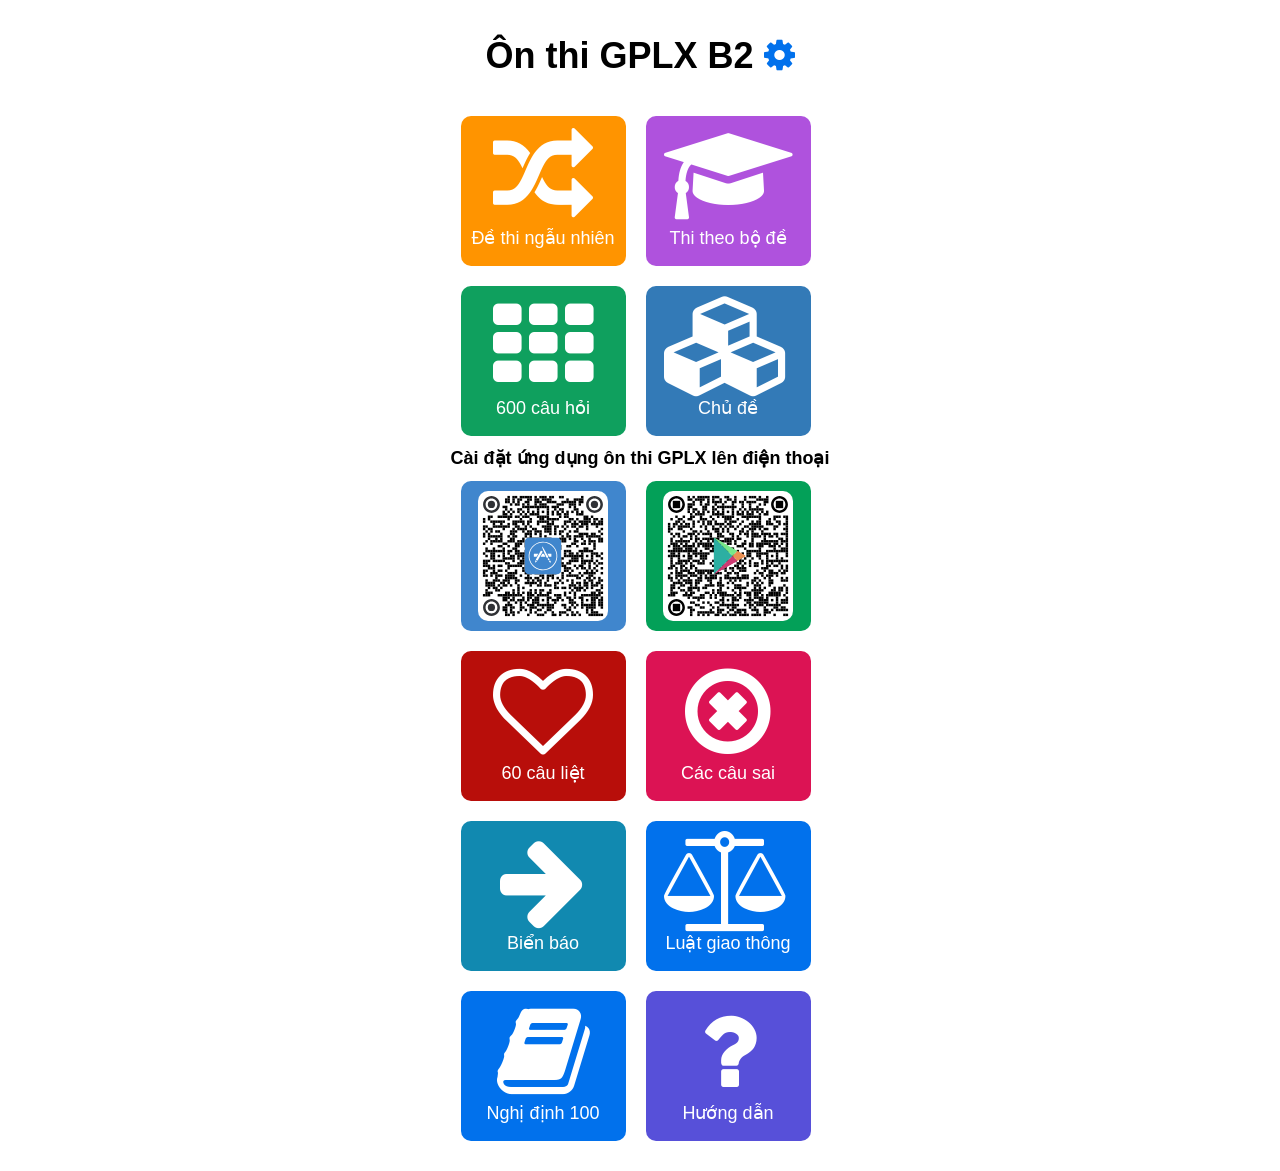
<file: index.html>
<!DOCTYPE html>
<html>

<head>
    <meta charset="utf-8">
    <meta name="viewport" content="initial-scale=1, maximum-scale=1, user-scalable=no, width=device-width">
    <title>600 câu hỏi thi sát hạch lái xe</title>
    <meta name="description" content="Ôn thi GPLX">
    <meta property="og:title" content="Ôn thi GPLX">
    <meta property="og:type" content="website">
    <meta property="og:url" content="https://onthigplx.com">
    <meta property="og:image" content="images/assets/Icon-1024.png">
    <meta property="og:description" content="Ôn thi bằng lái xe máy, môtô, xe hơi, xe tải, xe khách tất cả các hạng A1, A2, A3, A4, B1, B2, C, D, E, F theo bộ đề mới nhất của Cục đường bộ Việt Nam 2020">
    <meta name="robots" content="index">
    <link rel="stylesheet" href="css/font-awesome/css/font-awesome.css">
    <link rel="stylesheet" type="text/css" href="css/toastr.css">
    <link rel="stylesheet" type="text/css" href="css/app.css">
    <script>
        if (localStorage.getItem("is_license")) {

        } else {
            localStorage.setItem("is_license", "B2")
        }
    </script>
    <!-- Global site tag (gtag.js) - Google Analytics -->
    <script async src="https://www.googletagmanager.com/gtag/js?id=UA-129782840-4"></script>
    <script>
        window.dataLayer = window.dataLayer || [];

        function gtag() {
            dataLayer.push(arguments);
        }
        gtag('js', new Date());

        gtag('config', 'UA-129782840-4');
    </script>

    <script async src="https://pagead2.googlesyndication.com/pagead/js/adsbygoogle.js"></script>
    <script>
    (adsbygoogle = window.adsbygoogle || []).push({
        google_ad_client: "ca-pub-8773158090053301",
        enable_page_level_ads: true
    });
    </script>

    <link rel="apple-touch-icon" sizes="180x180" href="/apple-touch-icon.png">
    <link rel="icon" type="image/png" sizes="32x32" href="/favicon-32x32.png">
    <link rel="icon" type="image/png" sizes="16x16" href="/favicon-16x16.png">
    <link rel="manifest" href="/site.webmanifest">

</head>

<body ng-app="app-root" style="padding: 20px;">
    <div class="ng-view"></div>
    <script type="text/javascript" src="js/jquery.js"></script>
    <script type="text/javascript" src="js/toastr.js"></script>
    <script type="text/javascript" src="js/angular.js"></script>
    <script type="text/javascript" src="js/angular-route.js"></script>
    <script type="text/javascript" src="js/angular-touch.js"></script>
    <script type="text/javascript" src="js/angular-animate.js"></script>
    <script type="text/javascript" src="js/fastclick.js"></script>
    <script type="text/javascript" src="js/full-questions.js"></script>
    <script type="text/javascript" src="js/full-signs.js"></script>
    <script type="text/javascript" src="js/full-exams.js"></script>
    <script type="text/javascript" src="js/full-laws.js"></script>
    <script type="text/javascript" src="js/global-const.js"></script>
    <script type="text/javascript" src="js/main.js"></script>

    <script type="text/javascript" src="controllers/routes.js"></script>
    <script type="text/javascript" src="controllers/details.js"></script>
    <script type="text/javascript" src="controllers/home.js"></script>
    <script type="text/javascript" src="controllers/list.js"></script>
    <script type="text/javascript" src="controllers/list-wrong.js"></script>
    <script type="text/javascript" src="controllers/list-danger.js"></script>
    <script type="text/javascript" src="controllers/reset.js"></script>
    <script type="text/javascript" src="controllers/user-guide.js"></script>
    <script type="text/javascript" src="controllers/list-exam.js"></script>
    <script type="text/javascript" src="controllers/list-topic.js"></script>
    <script type="text/javascript" src="controllers/list-sign.js"></script>
    <script type="text/javascript" src="controllers/signs.js"></script>
    <script type="text/javascript" src="controllers/question.js"></script>
    <script type="text/javascript" src="controllers/exam.js"></script>
    <script type="text/javascript" src="controllers/setting.js"></script>
    <script type="text/javascript" src="controllers/random.js"></script>
    <script type="text/javascript" src="controllers/list-law.js"></script>
    <script type="text/javascript" src="controllers/list-violation.js"></script>
    <script type="text/javascript" src="controllers/violation.js"></script>
    <script type="text/javascript" src="controllers/nd100.js"></script>
</body>

</html>
</file>
<file: css/toastr.css>
/* * Note that this is toastr v2.1.3, the "latest" version in url has no more maintenance, * please go to https://cdnjs.com/libraries/toastr.js and pick a certain version you want to use, * make sure you copy the url from the website since the url may change between versions. * */.toast-title{font-weight:700}.toast-message{-ms-word-wrap:break-word;word-wrap:break-word}.toast-message a,.toast-message label{color:#FFF}.toast-message a:hover{color:#CCC;text-decoration:none}.toast-close-button{position:relative;right:-.3em;top:-.3em;float:right;font-size:20px;font-weight:700;color:#FFF;-webkit-text-shadow:0 1px 0 #fff;text-shadow:0 1px 0 #fff;opacity:.8;-ms-filter:progid:DXImageTransform.Microsoft.Alpha(Opacity=80);filter:alpha(opacity=80);line-height:1}.toast-close-button:focus,.toast-close-button:hover{color:#000;text-decoration:none;cursor:pointer;opacity:.4;-ms-filter:progid:DXImageTransform.Microsoft.Alpha(Opacity=40);filter:alpha(opacity=40)}.rtl .toast-close-button{left:-.3em;float:left;right:.3em}button.toast-close-button{padding:0;cursor:pointer;background:0 0;border:0;-webkit-appearance:none}.toast-top-center{top:0;right:0;width:100%}.toast-bottom-center{bottom:0;right:0;width:100%}.toast-top-full-width{top:0;right:0;width:100%}.toast-bottom-full-width{bottom:0;right:0;width:100%}.toast-top-left{top:12px;left:12px}.toast-top-right{top:12px;right:12px}.toast-bottom-right{right:12px;bottom:12px}.toast-bottom-left{bottom:12px;left:12px}#toast-container{position:fixed;z-index:999999;pointer-events:none}#toast-container *{-moz-box-sizing:border-box;-webkit-box-sizing:border-box;box-sizing:border-box}#toast-container>div{position:relative;pointer-events:auto;overflow:hidden;margin:0 0 6px;padding:15px 15px 15px 50px;width:300px;-moz-border-radius:3px;-webkit-border-radius:3px;border-radius:3px;background-position:15px center;background-repeat:no-repeat;-moz-box-shadow:0 0 12px #999;-webkit-box-shadow:0 0 12px #999;box-shadow:0 0 12px #999;color:#FFF;opacity:.8;-ms-filter:progid:DXImageTransform.Microsoft.Alpha(Opacity=80);filter:alpha(opacity=80)}#toast-container>div.rtl{direction:rtl;padding:15px 50px 15px 15px;background-position:right 15px center}#toast-container>div:hover{-moz-box-shadow:0 0 12px #000;-webkit-box-shadow:0 0 12px #000;box-shadow:0 0 12px #000;opacity:1;-ms-filter:progid:DXImageTransform.Microsoft.Alpha(Opacity=100);filter:alpha(opacity=100);cursor:pointer}#toast-container>.toast-info{background-image:url([data-uri])!important}#toast-container>.toast-error{background-image:url([data-uri])!important}#toast-container>.toast-success{background-image:url([data-uri])!important}#toast-container>.toast-warning{background-image:url([data-uri])!important}#toast-container.toast-bottom-center>div,#toast-container.toast-top-center>div{width:300px;margin-left:auto;margin-right:auto}#toast-container.toast-bottom-full-width>div,#toast-container.toast-top-full-width>div{width:96%;margin-left:auto;margin-right:auto}.toast{background-color:#030303}.toast-success{background-color:#51A351}.toast-error{background-color:#BD362F}.toast-info{background-color:#2F96B4}.toast-warning{background-color:#F89406}.toast-progress{position:absolute;left:0;bottom:0;height:4px;background-color:#000;opacity:.4;-ms-filter:progid:DXImageTransform.Microsoft.Alpha(Opacity=40);filter:alpha(opacity=40)}@media all and (max-width:240px){#toast-container>div{padding:8px 8px 8px 50px;width:11em}#toast-container>div.rtl{padding:8px 50px 8px 8px}#toast-container .toast-close-button{right:-.2em;top:-.2em}#toast-container .rtl .toast-close-button{left:-.2em;right:.2em}}@media all and (min-width:241px) and (max-width:480px){#toast-container>div{padding:8px 8px 8px 50px;width:18em}#toast-container>div.rtl{padding:8px 50px 8px 8px}#toast-container .toast-close-button{right:-.2em;top:-.2em}#toast-container .rtl .toast-close-button{left:-.2em;right:.2em}}@media all and (min-width:481px) and (max-width:768px){#toast-container>div{padding:15px 15px 15px 50px;width:25em}#toast-container>div.rtl{padding:15px 50px 15px 15px}}
</file>
<file: css/app.css>
*,
*:before,
*:after {
    -moz-box-sizing: border-box;
    -webkit-box-sizing: border-box;
    box-sizing: border-box;
}

body {
    margin: 0px;
    font-family: "Helvetica Neue", Helvetica, Arial, sans-serif;
    font-size: 18px;
    line-height: 1.42857;
    touch-action: manipulation;
}

input,
button,
textarea,
select {
    font-family: "Helvetica Neue", Helvetica, Arial, sans-serif;
}

a {
    text-decoration: none;
    color: inherit;
}

h1 {
    margin-top: 10px;
}

h4 {
    margin-bottom: 0px;
}

h5 {
    margin-bottom: 5px;
    margin-top: 5px;
}

.btn {
    display: inline-block;
    line-height: 50px;
    padding: 0px 15px;
    border: 1px solid #a0a0a0;
    border-radius: 4px;
}

.btn.btn-danger {
    background-color: #d9534f;
    border-color: #d43f3a;
    color: #fff;
}

img {
    max-width: 100%;
}

.page {
    padding: 10px;
}

.has-menu {
    margin-bottom: 60px;
}

.menu {
    position: fixed;
    z-index: 999;
    left: 0px;
    bottom: 0px;
    width: 100%;
    height: 60px;
    background-color: #0171ec;
    color: #fff;
    display: flex;
    align-items: center;
    justify-content: space-between;
}

.menu .item+.item {
    border-left: 1px solid #909090;
}

.menu .item {
    flex: 1;
    height: 100%;
    display: flex;
    align-items: center;
    justify-content: center;
    cursor: pointer;
    font-size: 30px;
}

.menu .item:active {
    background-color: #909090;
}

.toast-top-center {
    top: 10px;
}

.page-home {
    padding: 0px;
    display: flex;
    align-items: center;
    justify-content: center;
}

.page-home .item {
    display: block;
    align-items: center;
    justify-content: flex-start;
    color: #fff;
    background-color: #337ab7;
    border-radius: 10px;
    height: 150px;
    width: 165px;
    padding: 10px 10px 10px 10px;
    margin: 10px;
    text-align: center;
}

.page-home .item-hint {
    background-color: #5750d9
}

.page-home .item-random {
    background-color: #ff9400
}

.page-home .item-full {
    background-color: #0fa05e
}

.page-home .item-wrong {
    background-color: #dc1354
}

.page-home .item-danger {
    background-color: #b80e0a
}

.page-home .item-exam {
    background-color: #af52dd
}

.page-home .item-law {
    background-color: #0171ec
}

.page-home .item-reset {
    background-color: #505150
}

.page-home .item-sign {
    background-color: #1189b0
}

.page-home .item:active {
    background-color: #286090;
    border-color: #204d74;
}

.page-home .fa-home-page {
    display: inline-block;
    font: normal normal normal 14px/1 FontAwesome;
    font-size: 100px;
    text-rendering: auto;
    -webkit-font-smoothing: antialiased;
    -moz-osx-font-smoothing: grayscale;
}

#list-page #list {
    display: flex;
    flex-wrap: wrap;
    align-content: flex-start;
    align-items: flex-start;
    justify-content: center;
}

#list-page #list a {
    display: inline-block;
    border: 1px solid #a0a0a0;
    line-height: 50px;
    width: 50px;
    text-align: center;
    cursor: pointer;
    margin-top: 5px;
    margin-right: 5px;
}

#list-page #list a:active {
    background-color: #d0d0d0;
}

#list-page #list a.correct {
    background-color: #449d44;
    border-color: #449d44;
    color: #fff;
}

#list-page #list a.danger {
    border-color: #ff9400;
}

#list-page #list a.correctdanger {
    background-color: #449d44;
    border-color: #ff9400;
    color: #fff;
}

#list-page #list a.correct:active {
    background-color: #1f471f;
    border-color: #1f471f;
}

#list-page #list a.wrong {
    background-color: #dc1354;
    border-color: #dc1354;
    color: #fff;
}

#list-page #list a.wrongdanger {
    background-color: #dc1354;
    border-color: #ff9400;
    color: #fff;
}

#list-page #list a.wrong:active {
    background-color: #922420;
    border-color: #922420;
}

#details-page #q-details {
    padding: 5px;
    font-size: 16px;
    padding-bottom: 65px;
}

#details-page .answer {
    display: flex;
    flex-wrap: nowrap;
    align-items: center;
    justify-content: flex-start;
    padding: 10px 0px;
    border-bottom: 1px dashed #a0a0a0;
    cursor: pointer;
}

#details-page .answer.correct {
    color: blue;
}

#details-page .answer.wrong {
    color: red;
}

#details-page .answer:first-child {
    border-top: 1px dashed #a0a0a0;
}

#details-page .answer .a-text {
    margin-left: 7px;
}

#details-page .nav {
    position: fixed;
    z-index: 999;
    left: 0px;
    bottom: 0px;
    width: 100%;
    height: 60px;
    background-color: #333;
    color: #fff;
    display: flex;
    align-items: center;
    justify-content: space-between;
}

#details-page .nav .item {
    flex: 1;
    height: 100%;
    display: flex;
    align-items: center;
    justify-content: center;
    cursor: pointer;
    font-size: 30px;
}

#details-page .nav .item:active {
    background-color: #909090;
}

#details-page .nav .item+.item {
    border-left: 1px solid #909090;
}

#reset-page a {
    display: inline-block;
    line-height: 50px;
    width: 100px;
    border: 1px solid #a0a0a0;
    border-radius: 4px;
}

#list-wrong-page {
    padding: 0px;
}

#list-wrong-page #list {
    padding: 5px;
    font-size: 16px;
}

#list-wrong-page #list .item+.item {
    margin-top: 30px;
}

#list-wrong-page .answer {
    display: flex;
    flex-wrap: nowrap;
    align-items: center;
    justify-content: flex-start;
    padding: 10px 0px;
    border-bottom: 1px dashed #a0a0a0;
}

#list-wrong-page .answer.correct {
    color: blue;
}

#list-wrong-page .answer.wrong {
    color: red;
}

#list-wrong-page .answer:first-child {
    border-top: 1px dashed #a0a0a0;
}

#list-danger-page {
    padding: 0px;
}

#list-danger-page #list {
    padding: 5px;
    font-size: 16px;
}

#list-danger-page #list .item+.item {
    margin-top: 30px;
}

#list-danger-page .answer {
    display: flex;
    flex-wrap: nowrap;
    align-items: center;
    justify-content: flex-start;
    padding: 10px 0px;
    border-bottom: 1px dashed #a0a0a0;
}

#list-danger-page .answer.correct {
    color: blue;
}

#list-danger-page .answer.danger {
    color: red;
}

#list-danger-page .answer:first-child {
    border-top: 1px dashed #a0a0a0;
}

#list-exam-page #list {
    display: flex;
    flex-wrap: wrap;
    align-content: flex-start;
    align-items: flex-start;
    justify-content: center;
}

#list-exam-page #list #exam {
    display: inline-block;
    border: 1px solid #a0a0a0;
    height: 150px;
    width: 150px;
    text-align: center;
    cursor: pointer;
    margin-top: 5px;
    margin-right: 5px;
    padding: 10px;
}

#list-exam-page #list a:active {
    background-color: #d0d0d0;
}

#list-exam-page #list a.correct {
    background-color: #449d44;
    border-color: #449d44;
    color: #fff;
}

#list-exam-page #list a.danger {
    border-color: #ff9400;
}

#list-exam-page #list a.correctdanger {
    background-color: #449d44;
    border-color: #ff9400;
    color: #fff;
}

#list-exam-page #list a.correct:active {
    background-color: #1f471f;
    border-color: #1f471f;
}

#list-exam-page #list a.wrong {
    background-color: #dc1354;
    border-color: #dc1354;
    color: #fff;
}

#list-exam-page #list a.wrongdanger {
    background-color: #dc1354;
    border-color: #ff9400;
    color: #fff;
}

#list-exam-page #list a.wrong:active {
    background-color: #922420;
    border-color: #922420;
}


/* Put your css in here */

#details-page .overlap {
    position: absolute;
    position: 0px 0px 0px 0px;
}

#details-page .ng-enter {
    animation-name: swipeLeft;
    -webkit-animation-name: swipeLeft;
    -o-animation-name: swipeLeft;
    animation: swipeLeft 0.25s ease-in-out;
    -o-animation: swipeLeft 0.25s ease-in-out;
    -webkit-animation: swipeLeft 0.25s ease-in-out;
}

#details-page .ng-leave {
    animation-name: swipeRight;
    -webkit-animation-name: swipeRight;
    -o-animation-name: swipeRight;
    animation: swipeRight 0.25s ease-in-out;
    -o-animation: swipeRight 0.25s ease-in-out;
    -webkit-animation: swipeRight 0.25s ease-in-out;
}

@keyframes swipeRight {
    0% {
        transform: translateX(0);
    }
    100% {
        transform: translateX(-100%);
    }
}

@keyframes swipeLeft {
    0% {
        transform: translateX(-100%);
    }
    100% {
        transform: translateX(0);
    }
}

@-webkit-keyframes swipeRight {
    0% {
        -webkit-transform: translateX(0);
    }
    100% {
        -webkit-transform: translateX(-100%);
    }
}

@-webkit-keyframes swipeLeft {
    0% {
        -webkit-transform: translateX(-100%);
    }
    100% {
        -webkit-transform: translateX(0);
    }
}

@-o-keyframes swipeRight {
    0% {
        -o-transform: translateX(0);
    }
    100% {
        -o-transform: translateX(-100%);
    }
}

@-o-keyframes swipeLeft {
    0% {
        -o-transform: translateX(-100%);
    }
    100% {
        -o-transform: translateX(0);
    }
}
</file>
